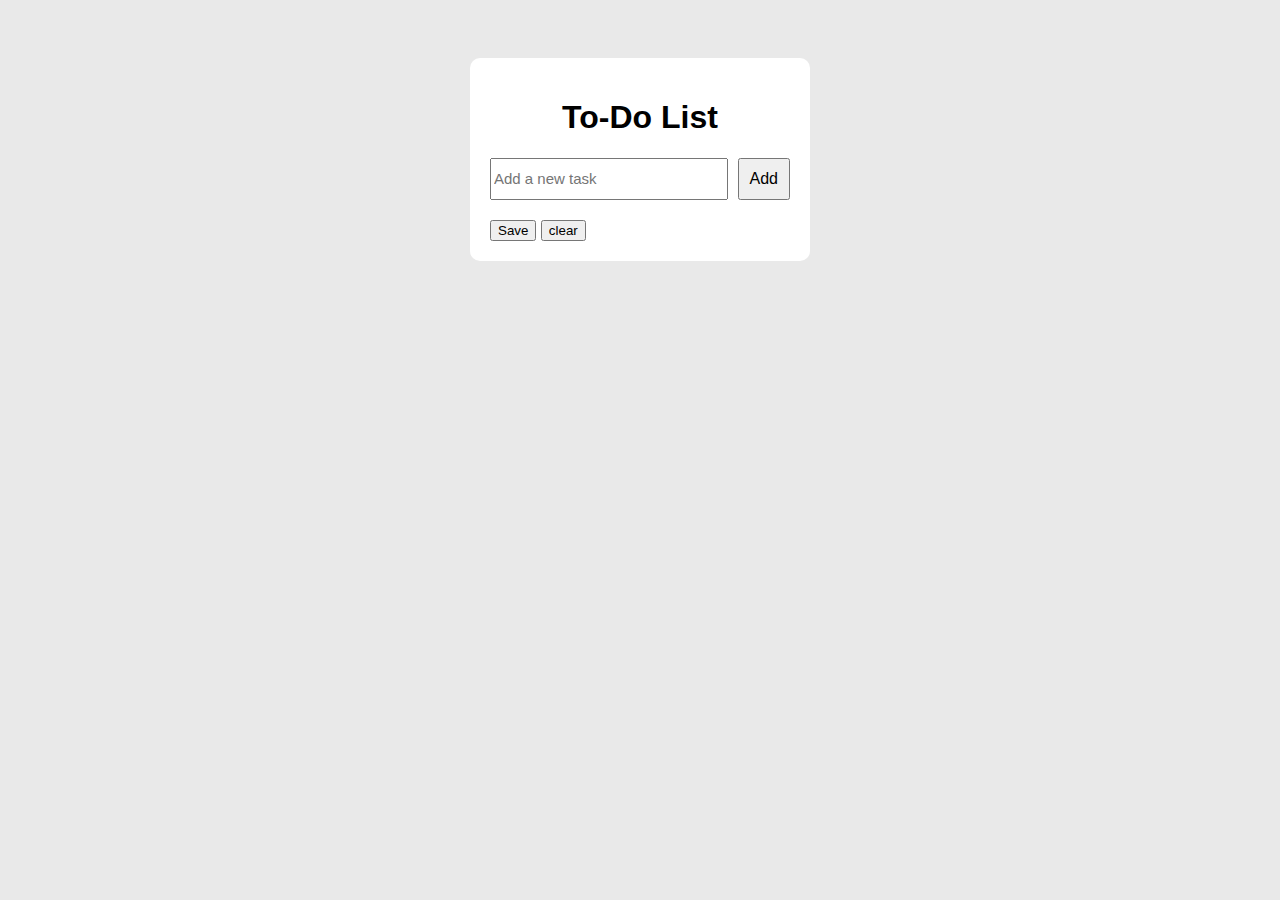
<file: assignment1/first.html>
<!DOCTYPE html>
<html lang="en">
  <head>
    <meta charset="UTF-8" />
    <meta name="viewport" content="width=device-width, initial-scale=1.0" />
    <title>To-Do List</title>
    <link rel="stylesheet" href="first.css" />
  </head>
  <body>
    <div class="hero">
      <h1>To-Do List</h1>
      <div class="container">
        <input class="input" type="text" placeholder="Add a new task" />
        <button class="btn" onclick="add()">Add</button>
      </div>
      <ul id="taskiscompleted"></ul>
      <div id="buttons">
      <button onclick="save()">Save</button>
      <button onclick="clear()">clear</button>
      </div>
    </div>
    <script src="first.js"></script>
  </body>
</html>
</file>
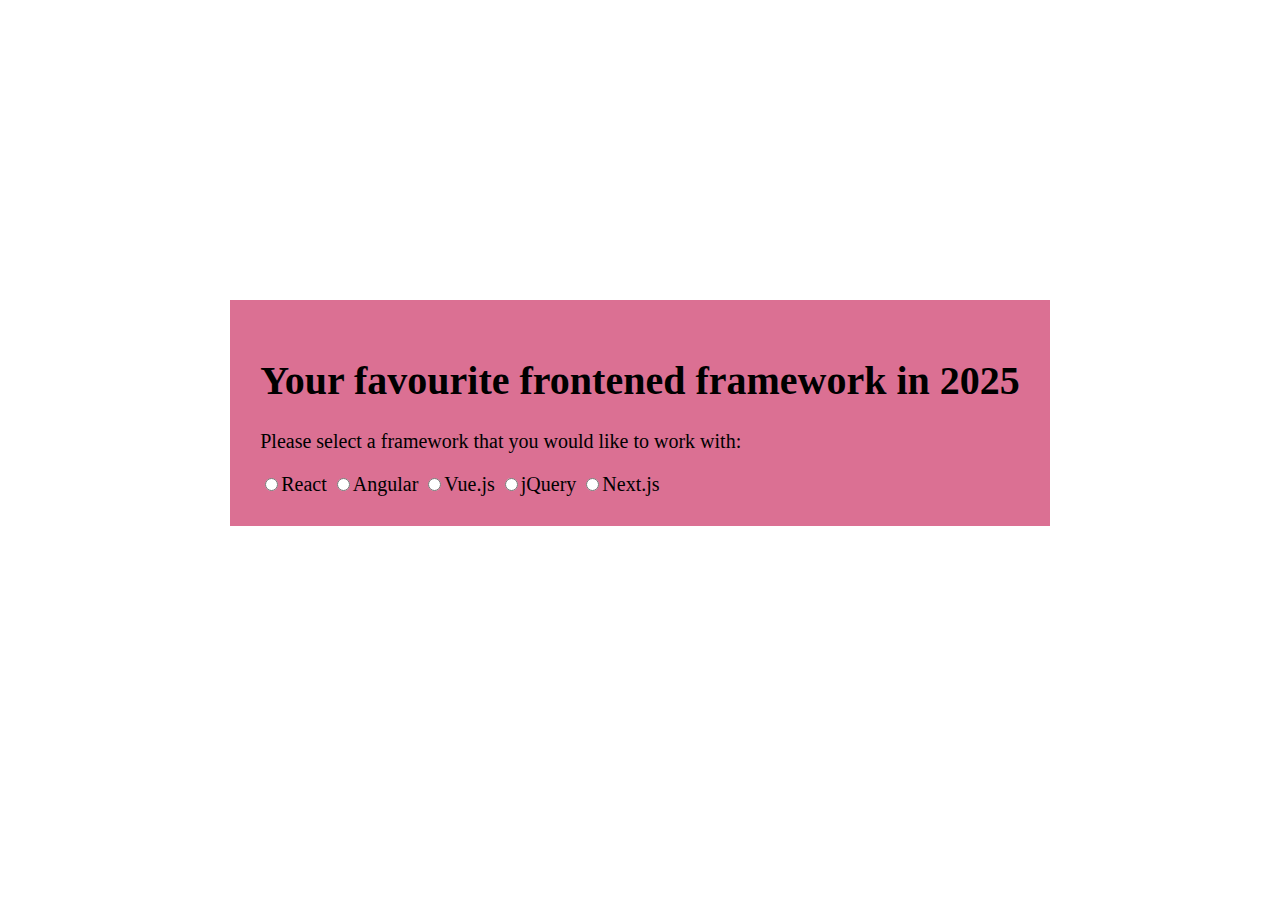
<file: chart/chart.html>
<!DOCTYPE html>
<html lang="en">
<head>
    <meta charset="UTF-8">
    <meta name="viewport" content="width=device-width, initial-scale=1.0">
    <title>Document</title>
    <link rel="stylesheet" href="chart.css">
</head>
<body>
    <div class="hero"> 
        <h1>Your favourite frontened framework in 2025</h1>
        <p>Please select a framework that you would like to work with:</p>
        <form >
            <label class="buttons">
                
                <input type="radio" name="frontened" value="React">React
                <input type="radio" name="frontened" value="Angular">Angular
                <input type="radio" name="frontened" value="Vue.js">Vue.js
                <input type="radio" name="frontened" value="jQuery">jQuery
                <input type="radio" name="frontened" value="Next.js">Next.js
                
            </label>
        </form>
    </div>
    <script src="chart.js"></script>
</body>
</html>
</file>
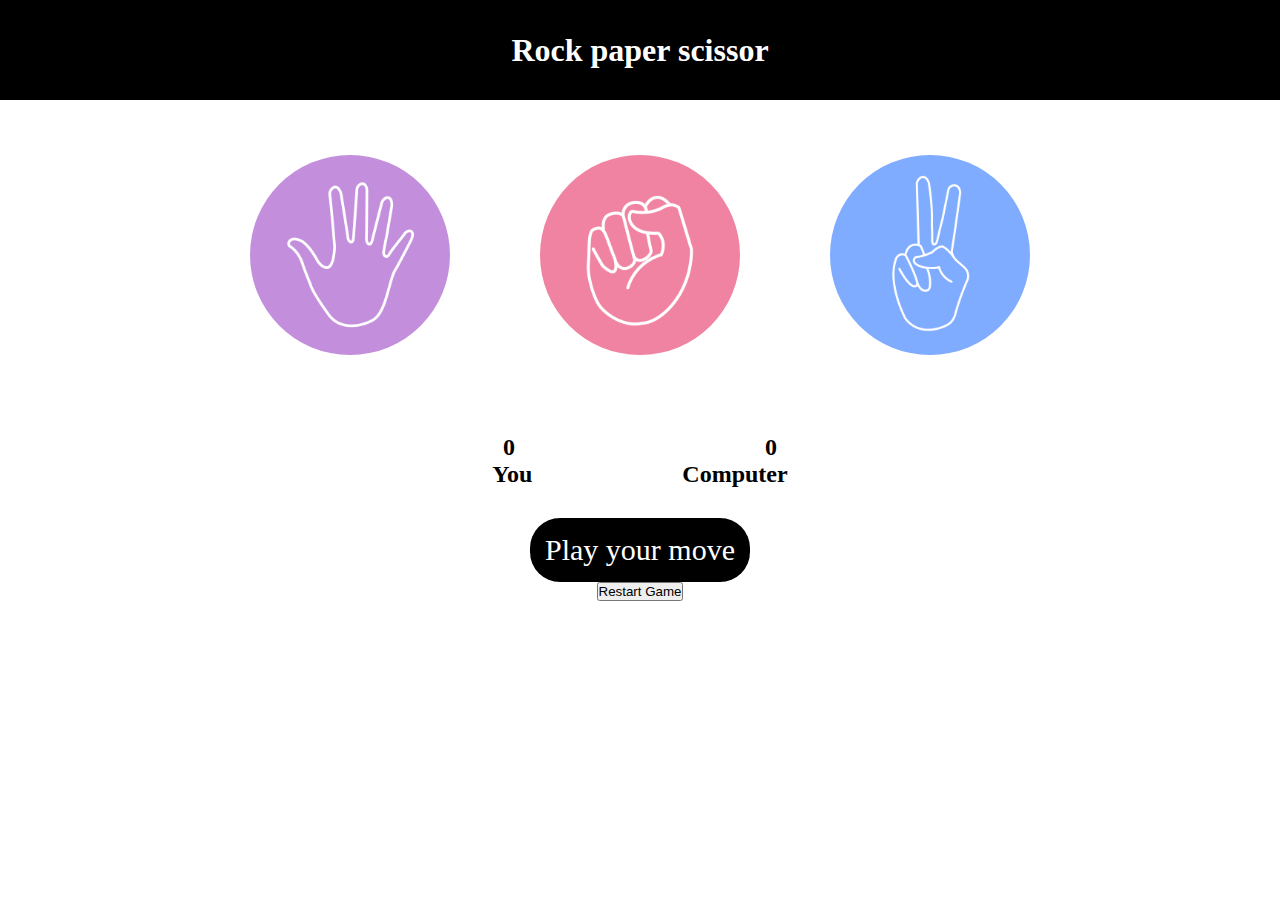
<file: rps game/index1.html>
<!DOCTYPE html>
<html lang="en">
  <head>
    <meta charset="UTF-8" />
    <meta name="viewport" content="width=device-width, initial-scale=1.0" />
    <title>Rock paper scissor game</title>
    <link rel="stylesheet" href="index1.css" />
  </head>
  <body>
    <h1>Rock paper scissor</h1>
    <div class="im">
      <div class="choice" id="paper"><img src="./images/paper.png" alt="" /></div>
      <div class="choice" id="rock"><img src="./images/rock.png" alt="" /></div>
      <div class="choice" id="scissors"><img src="./images/scissors.png" alt="" /></div>
    </div>
    <div class="head">
      <div class="players"><h2 class="us">0</h2></div>
      <div class="players"><h2 class="co">0</h2></div>
    </div>
    <div class="score">
      <h2 class="initial">You</h2>
      <h2 class="initial">Computer</h2>
    </div>
    <div class="message">
      <p class="msg">Play your move</p>
    </div>
    <div class="restart-container">
  <button id="restart">Restart Game</button>
</div>
    <script src="index1.js"></script>
  </body>
</html>
</file>
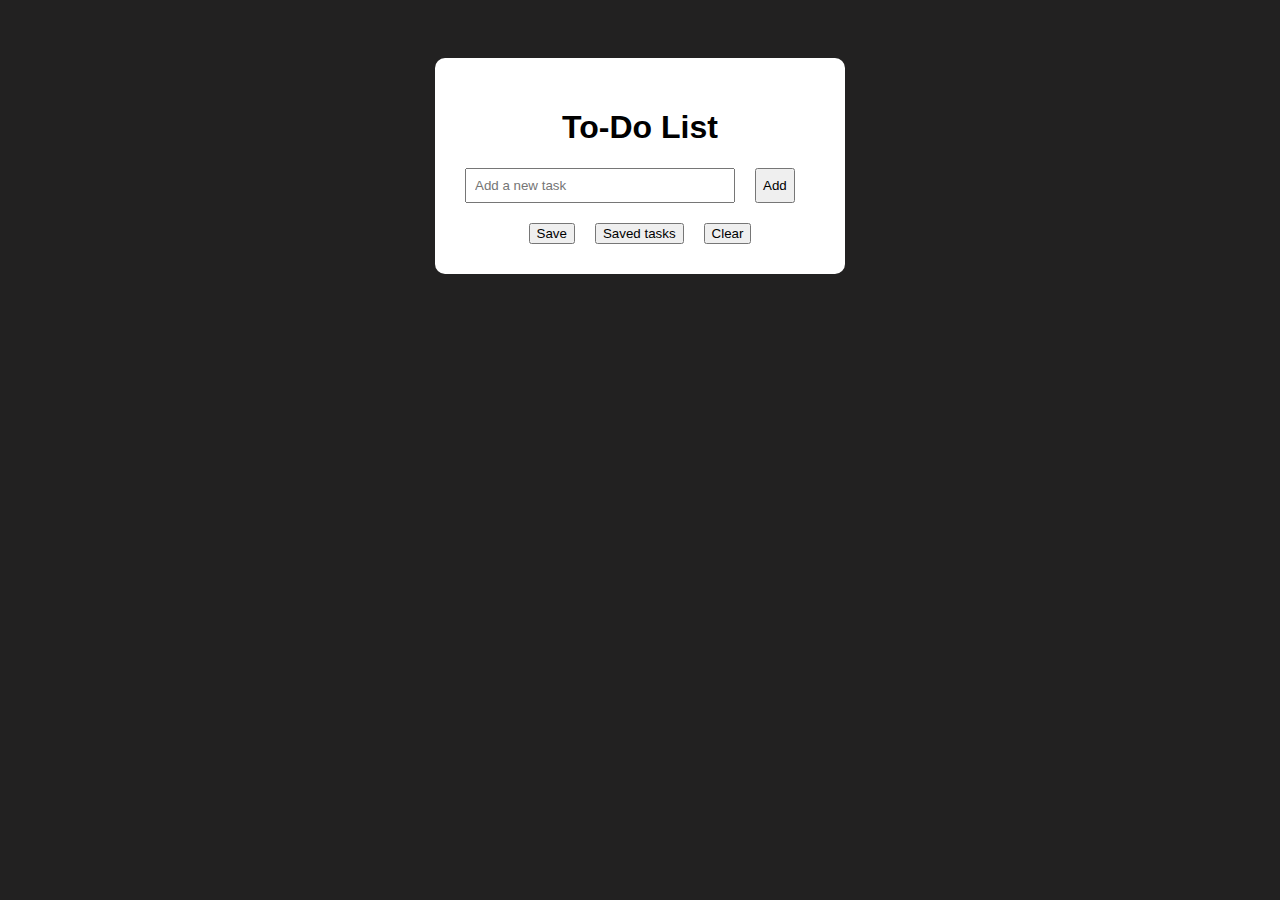
<file: todolist/todo.html>
<!DOCTYPE html>
<html lang="en">
<head>
  <meta charset="UTF-8">
  <title>To-Do List</title>
  <meta name="viewport" content="width=device-width, initial-scale=1.0">
  <link rel="stylesheet" href="todo.css">
</head>
<body>
  <div class="main-wrapper">
  <div class="hero">
    <h1>To-Do List</h1>
    <div class="container">
      <input id="tasks" type="text" placeholder="Add a new task" />
      <button onclick="addTask()">Add</button>
    </div>
    <div id="tasklist"></div>
    <div id="final">
    <button onclick="onSave()">Save</button>
    <button onclick="onShowSavedTasks()">Saved tasks</button>
    <button onclick="onClear()">Clear</button>
    </div>
  </div>
<div id="saved-tasks-container"></div>
</div>
  <script src="todo1.js" defer></script>
</body>
</html>
</file>
<file: assignment1/first.css>
body {
  display: flex;
  justify-content: center;
  background: #e9e9e9;
  padding-top: 50px;
  font-family: Arial, Helvetica, sans-serif;
}
.hero {
  background: white;
  padding: 20px;
  border-radius: 10px;
  width: 300px;
}
h1 {
  text-align: center;
}
.container {
  display: flex;
  margin-bottom: 20px;
}
.btn {
  padding: 10px;
  font-size: 16px;
  margin-left: 10px;
  cursor: pointer;
}
.input {
  width: 240px;
  font-size: 15px;
}
</file>
<file: chart/chart.css>
body {
  display: flex;
  justify-content: center;
  align-items: center;
  height: 90vh;
}
.hero {
  font-size: 20px;
  background-color: palevioletred;
  padding: 30px;
  
}
</file>
<file: rps game/index1.css>
* {
  padding: 0;
  margin: 0;
  align-items: center;
  text-align: center;
}
h1 {
  background-color: black;
  color: white;
  display: flex;
  justify-content: center;
  height: 100px;
}
.im {
  display: flex;
  justify-content: center;
  padding: 50px;
  gap: 80px;
}
.im img {
  width: 200px;
  height: 200px;
  border-radius: 50%;
  cursor: pointer;
  object-fit: cover;
  border: solid 5px transparent;
}
.im img:hover {
  border-color: black;
}
.head {
  display: flex;
  gap: 250px;
  justify-content: center;
  padding-top: 20px;
}
.score {
  display: flex;
  gap: 150px;
  justify-content: center;
}
.message {
  background-color: black;
  color: white;
  margin-top: 30px;
  font-size: 30px;
  display: inline-block;
  border-radius: 30px;
  padding: 15px;
}
</file>
<file: todolist/todo.css>
body {
  font-family: Arial, sans-serif;
  background: rgb(34, 33, 33);
  color: white;
  display: block;
  text-align: center;
  padding: 50px;
}
.main-wrapper {
  display: flex;
  flex-direction: column;
  align-items: center;
}

.hero {
  background: white;
  color: black;
  padding: 30px;
  border-radius: 10px;
  width: 350px;
}

.container {
  display: flex;
  gap: 20px;
  margin-bottom: 20px;
}

.container input {
  width: 250px;
  padding: 8px;
}

#tasklist .task {
  display: flex;
  align-items: center;
  justify-content: space-between;
  color: black;
  padding: 8px 10px;
  margin-bottom: 10px;
  border-radius: 5px;
}

#tasklist .task-text::after{
  content: "";
  display: block;
  height: 1px;
  color:10px solid black;
  background-color: #ccc;
  margin-top: 10px;
}

.task-text {
  flex: 1;
  margin-left: 10px;
}

.task button {
  margin-left: 5px;
  cursor: pointer;
}
.no-tasks-message {
    font-style: italic;
    color: #888;
    padding: 10px;
    text-align: center;
}
#final {
  margin-top: 20px;
  display: flex;
  justify-content: center;
  gap: 20px;
}
#saved-box {
  background: #eaeaea;
  color: black;
  padding: 10px;
  border-radius: 8px;
  margin-top: 20px;
}
#saved-tasks-container {
  display: flex;
  justify-content: center;
}
.edit-input{
  width:90%;
  padding: 4px;
  font-size: 14px;
}
</file>
